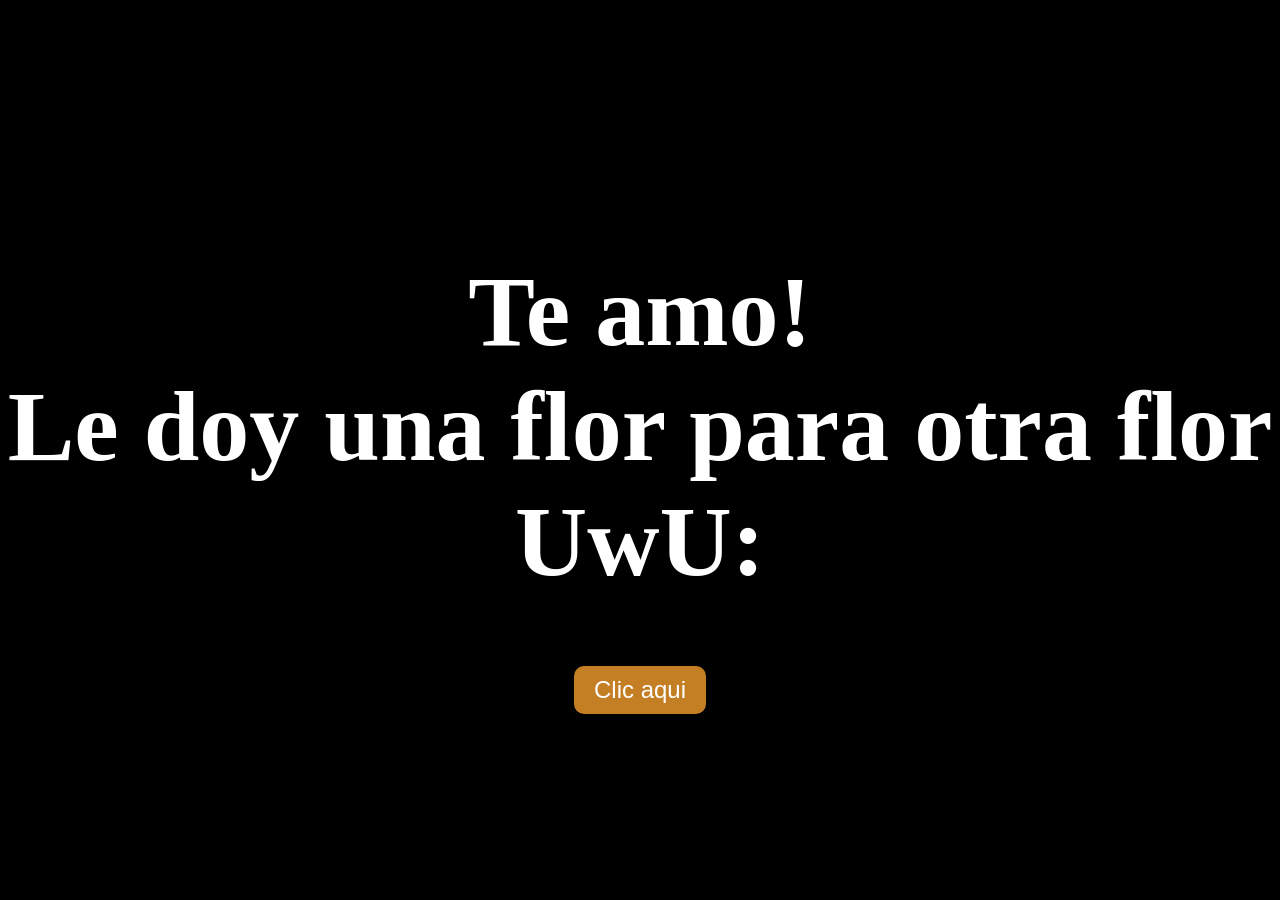
<file: index.html>
<!DOCTYPE html>
<html lang="en">
<head>
    <meta charset="UTF-8">
    <meta name="viewport" content="width=device-width, initial-scale=1.0">
    <title>Hola wapa</title>
    <link rel="stylesheet" href="css/inicio.css">
</head>
<body>
    <h1>Te amo! <br>Le doy una flor para otra flor UwU:</h1>
    <a href="flower.html"><button >Clic aqui</button></a>
</body>
</html>
</file>
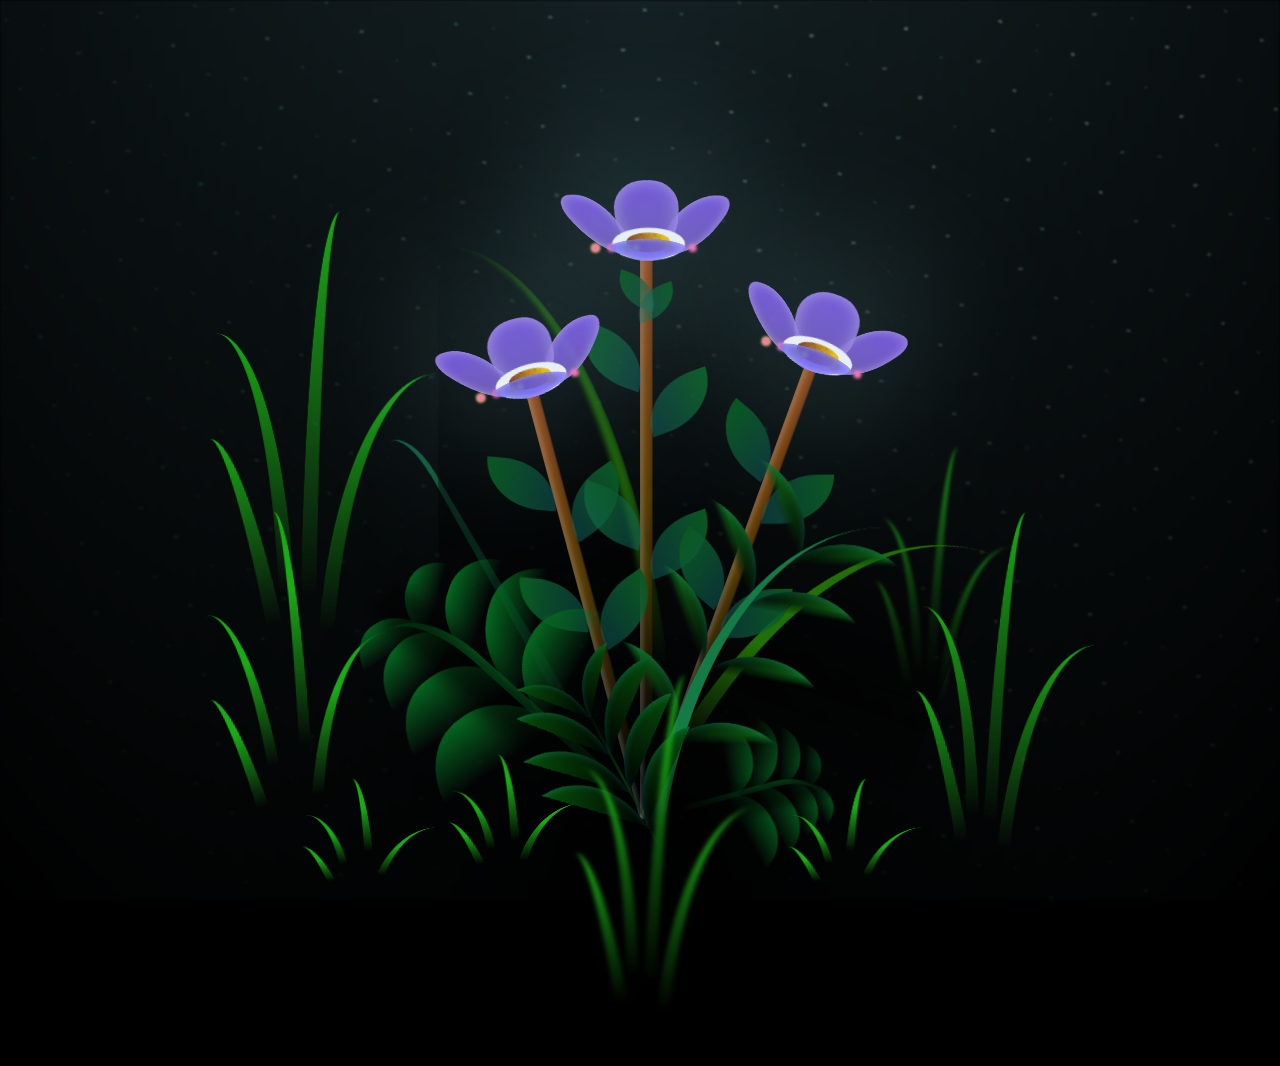
<file: flower.html>
<!DOCTYPE html>
<html lang="en">
<head>
    <meta charset="UTF-8">
    <meta name="viewport" content="width=device-width, initial-scale=1.0">
    <link rel="stylesheet" href="css/main.css">
    <title>flowers</title>
</head>
<body class="container">
    <div class="night"></div>
    <div class="flowers">
      <div class="flower flower--1">
        <div class="flower__leafs flower__leafs--1">
          <div class="flower__leaf flower__leaf--1"></div>
          <div class="flower__leaf flower__leaf--2"></div>
          <div class="flower__leaf flower__leaf--3"></div>
          <div class="flower__leaf flower__leaf--4"></div>
          <div class="flower__white-circle"></div>
  
          <div class="flower__light flower__light--1"></div>
          <div class="flower__light flower__light--2"></div>
          <div class="flower__light flower__light--3"></div>
          <div class="flower__light flower__light--4"></div>
          <div class="flower__light flower__light--5"></div>
          <div class="flower__light flower__light--6"></div>
          <div class="flower__light flower__light--7"></div>
          <div class="flower__light flower__light--8"></div>
  
        </div>
        <div class="flower__line">
          <div class="flower__line__leaf flower__line__leaf--1"></div>
          <div class="flower__line__leaf flower__line__leaf--2"></div>
          <div class="flower__line__leaf flower__line__leaf--3"></div>
          <div class="flower__line__leaf flower__line__leaf--4"></div>
          <div class="flower__line__leaf flower__line__leaf--5"></div>
          <div class="flower__line__leaf flower__line__leaf--6"></div>
        </div>
      </div>
  
      <div class="flower flower--2">
        <div class="flower__leafs flower__leafs--2">
          <div class="flower__leaf flower__leaf--1"></div>
          <div class="flower__leaf flower__leaf--2"></div>
          <div class="flower__leaf flower__leaf--3"></div>
          <div class="flower__leaf flower__leaf--4"></div>
          <div class="flower__white-circle"></div>
  
          <div class="flower__light flower__light--1"></div>
          <div class="flower__light flower__light--2"></div>
          <div class="flower__light flower__light--3"></div>
          <div class="flower__light flower__light--4"></div>
          <div class="flower__light flower__light--5"></div>
          <div class="flower__light flower__light--6"></div>
          <div class="flower__light flower__light--7"></div>
          <div class="flower__light flower__light--8"></div>
  
        </div>
        <div class="flower__line">
          <div class="flower__line__leaf flower__line__leaf--1"></div>
          <div class="flower__line__leaf flower__line__leaf--2"></div>
          <div class="flower__line__leaf flower__line__leaf--3"></div>
          <div class="flower__line__leaf flower__line__leaf--4"></div>
        </div>
      </div>
  
      <div class="flower flower--3">
        <div class="flower__leafs flower__leafs--3">
          <div class="flower__leaf flower__leaf--1"></div>
          <div class="flower__leaf flower__leaf--2"></div>
          <div class="flower__leaf flower__leaf--3"></div>
          <div class="flower__leaf flower__leaf--4"></div>
          <div class="flower__white-circle"></div>
  
          <div class="flower__light flower__light--1"></div>
          <div class="flower__light flower__light--2"></div>
          <div class="flower__light flower__light--3"></div>
          <div class="flower__light flower__light--4"></div>
          <div class="flower__light flower__light--5"></div>
          <div class="flower__light flower__light--6"></div>
          <div class="flower__light flower__light--7"></div>
          <div class="flower__light flower__light--8"></div>
  
        </div>
        <div class="flower__line">
          <div class="flower__line__leaf flower__line__leaf--1"></div>
          <div class="flower__line__leaf flower__line__leaf--2"></div>
          <div class="flower__line__leaf flower__line__leaf--3"></div>
          <div class="flower__line__leaf flower__line__leaf--4"></div>
        </div>
      </div>
  
      <div class="grow-ans" style="--d:1.2s">
        <div class="flower__g-long">
          <div class="flower__g-long__top"></div>
          <div class="flower__g-long__bottom"></div>
        </div>
      </div>
  
      <div class="growing-grass">
        <div class="flower__grass flower__grass--1">
          <div class="flower__grass--top"></div>
          <div class="flower__grass--bottom"></div>
          <div class="flower__grass__leaf flower__grass__leaf--1"></div>
          <div class="flower__grass__leaf flower__grass__leaf--2"></div>
          <div class="flower__grass__leaf flower__grass__leaf--3"></div>
          <div class="flower__grass__leaf flower__grass__leaf--4"></div>
          <div class="flower__grass__leaf flower__grass__leaf--5"></div>
          <div class="flower__grass__leaf flower__grass__leaf--6"></div>
          <div class="flower__grass__leaf flower__grass__leaf--7"></div>
          <div class="flower__grass__leaf flower__grass__leaf--8"></div>
          <div class="flower__grass__overlay"></div>
        </div>
      </div>
  
      <div class="growing-grass">
        <div class="flower__grass flower__grass--2">
          <div class="flower__grass--top"></div>
          <div class="flower__grass--bottom"></div>
          <div class="flower__grass__leaf flower__grass__leaf--1"></div>
          <div class="flower__grass__leaf flower__grass__leaf--2"></div>
          <div class="flower__grass__leaf flower__grass__leaf--3"></div>
          <div class="flower__grass__leaf flower__grass__leaf--4"></div>
          <div class="flower__grass__leaf flower__grass__leaf--5"></div>
          <div class="flower__grass__leaf flower__grass__leaf--6"></div>
          <div class="flower__grass__leaf flower__grass__leaf--7"></div>
          <div class="flower__grass__leaf flower__grass__leaf--8"></div>
          <div class="flower__grass__overlay"></div>
        </div>
      </div>
  
      <div class="grow-ans" style="--d:2.4s">
        <div class="flower__g-right flower__g-right--1">
          <div class="leaf"></div>
        </div>
      </div>
  
      <div class="grow-ans" style="--d:2.8s">
        <div class="flower__g-right flower__g-right--2">
          <div class="leaf"></div>
        </div>
      </div>
  
      <div class="grow-ans" style="--d:2.8s">
        <div class="flower__g-front">
          <div class="flower__g-front__leaf-wrapper flower__g-front__leaf-wrapper--1">
            <div class="flower__g-front__leaf"></div>
          </div>
          <div class="flower__g-front__leaf-wrapper flower__g-front__leaf-wrapper--2">
            <div class="flower__g-front__leaf"></div>
          </div>
          <div class="flower__g-front__leaf-wrapper flower__g-front__leaf-wrapper--3">
            <div class="flower__g-front__leaf"></div>
          </div>
          <div class="flower__g-front__leaf-wrapper flower__g-front__leaf-wrapper--4">
            <div class="flower__g-front__leaf"></div>
          </div>
          <div class="flower__g-front__leaf-wrapper flower__g-front__leaf-wrapper--5">
            <div class="flower__g-front__leaf"></div>
          </div>
          <div class="flower__g-front__leaf-wrapper flower__g-front__leaf-wrapper--6">
            <div class="flower__g-front__leaf"></div>
          </div>
          <div class="flower__g-front__leaf-wrapper flower__g-front__leaf-wrapper--7">
            <div class="flower__g-front__leaf"></div>
          </div>
          <div class="flower__g-front__leaf-wrapper flower__g-front__leaf-wrapper--8">
            <div class="flower__g-front__leaf"></div>
          </div>
          <div class="flower__g-front__line"></div>
        </div>
      </div>
  
      <div class="grow-ans" style="--d:3.2s">
        <div class="flower__g-fr">
          <div class="leaf"></div>
          <div class="flower__g-fr__leaf flower__g-fr__leaf--1"></div>
          <div class="flower__g-fr__leaf flower__g-fr__leaf--2"></div>
          <div class="flower__g-fr__leaf flower__g-fr__leaf--3"></div>
          <div class="flower__g-fr__leaf flower__g-fr__leaf--4"></div>
          <div class="flower__g-fr__leaf flower__g-fr__leaf--5"></div>
          <div class="flower__g-fr__leaf flower__g-fr__leaf--6"></div>
          <div class="flower__g-fr__leaf flower__g-fr__leaf--7"></div>
          <div class="flower__g-fr__leaf flower__g-fr__leaf--8"></div>
        </div>
      </div>
  
      <div class="long-g long-g--0">
        <div class="grow-ans" style="--d:3s">
          <div class="leaf leaf--0"></div>
        </div>
        <div class="grow-ans" style="--d:2.2s">
          <div class="leaf leaf--1"></div>
        </div>
        <div class="grow-ans" style="--d:3.4s">
          <div class="leaf leaf--2"></div>
        </div>
        <div class="grow-ans" style="--d:3.6s">
          <div class="leaf leaf--3"></div>
        </div>
      </div>
  
      <div class="long-g long-g--1">
        <div class="grow-ans" style="--d:3.6s">
          <div class="leaf leaf--0"></div>
        </div>
        <div class="grow-ans" style="--d:3.8s">
          <div class="leaf leaf--1"></div>
        </div>
        <div class="grow-ans" style="--d:4s">
          <div class="leaf leaf--2"></div>
        </div>
        <div class="grow-ans" style="--d:4.2s">
          <div class="leaf leaf--3"></div>
        </div>
      </div>
  
      <div class="long-g long-g--2">
        <div class="grow-ans" style="--d:4s">
          <div class="leaf leaf--0"></div>
        </div>
        <div class="grow-ans" style="--d:4.2s">
          <div class="leaf leaf--1"></div>
        </div>
        <div class="grow-ans" style="--d:4.4s">
          <div class="leaf leaf--2"></div>
        </div>
        <div class="grow-ans" style="--d:4.6s">
          <div class="leaf leaf--3"></div>
        </div>
      </div>
  
      <div class="long-g long-g--3">
        <div class="grow-ans" style="--d:4s">
          <div class="leaf leaf--0"></div>
        </div>
        <div class="grow-ans" style="--d:4.2s">
          <div class="leaf leaf--1"></div>
        </div>
        <div class="grow-ans" style="--d:3s">
          <div class="leaf leaf--2"></div>
        </div>
        <div class="grow-ans" style="--d:3.6s">
          <div class="leaf leaf--3"></div>
        </div>
      </div>
  
      <div class="long-g long-g--4">
        <div class="grow-ans" style="--d:4s">
          <div class="leaf leaf--0"></div>
        </div>
        <div class="grow-ans" style="--d:4.2s">
          <div class="leaf leaf--1"></div>
        </div>
        <div class="grow-ans" style="--d:3s">
          <div class="leaf leaf--2"></div>
        </div>
        <div class="grow-ans" style="--d:3.6s">
          <div class="leaf leaf--3"></div>
        </div>
      </div>
  
      <div class="long-g long-g--5">
        <div class="grow-ans" style="--d:4s">
          <div class="leaf leaf--0"></div>
        </div>
        <div class="grow-ans" style="--d:4.2s">
          <div class="leaf leaf--1"></div>
        </div>
        <div class="grow-ans" style="--d:3s">
          <div class="leaf leaf--2"></div>
        </div>
        <div class="grow-ans" style="--d:3.6s">
          <div class="leaf leaf--3"></div>
        </div>
      </div>
  
      <div class="long-g long-g--6">
        <div class="grow-ans" style="--d:4.2s">
          <div class="leaf leaf--0"></div>
        </div>
        <div class="grow-ans" style="--d:4.4s">
          <div class="leaf leaf--1"></div>
        </div>
        <div class="grow-ans" style="--d:4.6s">
          <div class="leaf leaf--2"></div>
        </div>
        <div class="grow-ans" style="--d:4.8s">
          <div class="leaf leaf--3"></div>
        </div>
      </div>
  
      <div class="long-g long-g--7">
        <div class="grow-ans" style="--d:3s">
          <div class="leaf leaf--0"></div>
        </div>
        <div class="grow-ans" style="--d:3.2s">
          <div class="leaf leaf--1"></div>
        </div>
        <div class="grow-ans" style="--d:3.5s">
          <div class="leaf leaf--2"></div>
        </div>
        <div class="grow-ans" style="--d:3.6s">
          <div class="leaf leaf--3"></div>
        </div>
      </div>
    </div>
    
    <script src="main.js"></script>
  </body>
</html>
</file>
<file: css/inicio.css>
body {
    background-color: black;
    display: flex;
    flex-direction: column;
    align-items: center;
    justify-content: center;
    height: 100vh;
    margin: 0;
    width: 100%;
}

h1 {
    color: white;
    font-size: 100px;
    text-align: center;
}

button {
    background-color: rgb(196, 126, 35);
    color: white;
    border: none;
    border-radius: 10px;
    padding: 10px 20px;
    font-size: 24px;
    cursor: pointer;
}
</file>
<file: css/main.css>
*,
*::after,
*::before {
  padding: 0;
  margin: 0;
  box-sizing: border-box;
}

:root {
  --dark-color: #000;
}

body {
  display: flex;
  align-items: flex-end;
  justify-content: center;
  min-height: 100vh;
  background-color: var(--dark-color);
  overflow: hidden;
  perspective: 1000px;
}

.night {
  position: fixed;
  left: 50%;
  top: 0;
  transform: translateX(-50%);
  width: 100%;
  height: 100%;
  filter: blur(0.1vmin);
  background-image: radial-gradient(ellipse at top, transparent 0%, var(--dark-color)), radial-gradient(ellipse at bottom, var(--dark-color), rgba(145, 233, 255, 0.2)), repeating-linear-gradient(220deg, rgb(0, 0, 0) 0px, rgb(0, 0, 0) 19px, transparent 19px, transparent 22px), repeating-linear-gradient(189deg, rgb(0, 0, 0) 0px, rgb(0, 0, 0) 19px, transparent 19px, transparent 22px), repeating-linear-gradient(148deg, rgb(0, 0, 0) 0px, rgb(0, 0, 0) 19px, transparent 19px, transparent 22px), linear-gradient(90deg, rgb(7, 107, 42), rgb(240, 240, 240));
}

.flowers {
  position: relative;
  transform: scale(0.9);
}

.flower {
  position: absolute;
  bottom: 10vmin;
  transform-origin: bottom center;
  z-index: 10;
  --fl-speed: 0.3s;
}
.flower--1 {
  -webkit-animation: moving-flower-1 4s linear infinite;
          animation: moving-flower-1 4s linear infinite;
}
.flower--1 .flower__line {
  height: 70vmin;
  -webkit-animation-delay: 0.3s;
          animation-delay: 0.3s;
}
.flower--1 .flower__line__leaf--1 {
  -webkit-animation: blooming-leaf-right var(--fl-speed) 1.6s backwards;
          animation: blooming-leaf-right var(--fl-speed) 1.6s backwards;
}
.flower--1 .flower__line__leaf--2 {
  -webkit-animation: blooming-leaf-right var(--fl-speed) 1.4s backwards;
          animation: blooming-leaf-right var(--fl-speed) 1.4s backwards;
}
.flower--1 .flower__line__leaf--3 {
  -webkit-animation: blooming-leaf-left var(--fl-speed) 1.2s backwards;
          animation: blooming-leaf-left var(--fl-speed) 1.2s backwards;
}
.flower--1 .flower__line__leaf--4 {
  -webkit-animation: blooming-leaf-left var(--fl-speed) 1s backwards;
          animation: blooming-leaf-left var(--fl-speed) 1s backwards;
}
.flower--1 .flower__line__leaf--5 {
  -webkit-animation: blooming-leaf-right var(--fl-speed) 1.8s backwards;
          animation: blooming-leaf-right var(--fl-speed) 1.8s backwards;
}
.flower--1 .flower__line__leaf--6 {
  -webkit-animation: blooming-leaf-left var(--fl-speed) 2s backwards;
          animation: blooming-leaf-left var(--fl-speed) 2s backwards;
}
.flower--2 {
  left: 50%;
  transform: rotate(20deg);
  -webkit-animation: moving-flower-2 4s linear infinite;
          animation: moving-flower-2 4s linear infinite;
}
.flower--2 .flower__line {
  height: 60vmin;
  -webkit-animation-delay: 0.6s;
          animation-delay: 0.6s;
}
.flower--2 .flower__line__leaf--1 {
  -webkit-animation: blooming-leaf-right var(--fl-speed) 1.9s backwards;
          animation: blooming-leaf-right var(--fl-speed) 1.9s backwards;
}
.flower--2 .flower__line__leaf--2 {
  -webkit-animation: blooming-leaf-right var(--fl-speed) 1.7s backwards;
          animation: blooming-leaf-right var(--fl-speed) 1.7s backwards;
}
.flower--2 .flower__line__leaf--3 {
  -webkit-animation: blooming-leaf-left var(--fl-speed) 1.5s backwards;
          animation: blooming-leaf-left var(--fl-speed) 1.5s backwards;
}
.flower--2 .flower__line__leaf--4 {
  -webkit-animation: blooming-leaf-left var(--fl-speed) 1.3s backwards;
          animation: blooming-leaf-left var(--fl-speed) 1.3s backwards;
}
.flower--3 {
  left: 50%;
  transform: rotate(-15deg);
  -webkit-animation: moving-flower-3 4s linear infinite;
          animation: moving-flower-3 4s linear infinite;
}
.flower--3 .flower__line {
  -webkit-animation-delay: 0.9s;
          animation-delay: 0.9s;
}
.flower--3 .flower__line__leaf--1 {
  -webkit-animation: blooming-leaf-right var(--fl-speed) 2.5s backwards;
          animation: blooming-leaf-right var(--fl-speed) 2.5s backwards;
}
.flower--3 .flower__line__leaf--2 {
  -webkit-animation: blooming-leaf-right var(--fl-speed) 2.3s backwards;
          animation: blooming-leaf-right var(--fl-speed) 2.3s backwards;
}
.flower--3 .flower__line__leaf--3 {
  -webkit-animation: blooming-leaf-left var(--fl-speed) 2.1s backwards;
          animation: blooming-leaf-left var(--fl-speed) 2.1s backwards;
}
.flower--3 .flower__line__leaf--4 {
  -webkit-animation: blooming-leaf-left var(--fl-speed) 1.9s backwards;
          animation: blooming-leaf-left var(--fl-speed) 1.9s backwards;
}
.flower__leafs {
  position: relative;
  -webkit-animation: blooming-flower 2s backwards;
          animation: blooming-flower 2s backwards;
}
.flower__leafs--1 {
  -webkit-animation-delay: 1.1s;
          animation-delay: 1.1s;
}
.flower__leafs--2 {
  -webkit-animation-delay: 1.4s;
          animation-delay: 1.4s;
}
.flower__leafs--3 {
  -webkit-animation-delay: 1.7s;
          animation-delay: 1.7s;
}
.flower__leafs::after {
  content: "";
  position: absolute;
  left: 0;
  top: 0;
  transform: translate(-50%, -100%);
  width: 8vmin;
  height: 8vmin;
  background-color: #9ff5ff;
  filter: blur(10vmin);
}
.flower__leaf {
  position: absolute;
  bottom: 0;
  left: 50%;
  width: 8vmin;
  height: 11vmin;
  border-radius: 51% 49% 47% 53%/44% 45% 55% 69%;
  background-color: #512894;
  background-image: linear-gradient(to top, #7458c0, #7c52ee);
  transform-origin: bottom center;
  opacity: 0.9;
  box-shadow: inset 0 0 2vmin rgba(255, 255, 255, 0.5);
}
.flower__leaf--1 {
  transform: translate(-10%, 1%) rotateY(40deg) rotateX(-50deg);
}
.flower__leaf--2 {
  transform: translate(-50%, -4%) rotateX(40deg);
}
.flower__leaf--3 {
  transform: translate(-90%, 0%) rotateY(45deg) rotateX(50deg);
}
.flower__leaf--4 {
  width: 8vmin;
  height: 8vmin;
  transform-origin: bottom left;
  border-radius: 4vmin 10vmin 4vmin 4vmin;
  transform: translate(0%, 18%) rotateX(70deg) rotate(-43deg);
  background-image: linear-gradient(to top, #6252ee, #5552ee);
  z-index: 1;
  opacity: 0.8;
}
.flower__white-circle {
  position: absolute;
  left: -3.5vmin;
  top: -3vmin;
  width: 9vmin;
  height: 4vmin;
  border-radius: 50%;
  background-color: #f0f0f0;
}
.flower__white-circle::after {
  content: "";
  position: absolute;
  left: 50%;
  top: 45%;
  transform: translate(-50%, -50%);
  width: 60%;
  height: 60%;
  border-radius: inherit;
  background-image: repeating-linear-gradient(135deg, rgba(0, 0, 0, 0.03) 0px, rgba(0, 0, 0, 0.03) 1px, transparent 1px, transparent 12px), repeating-linear-gradient(45deg, rgba(0, 0, 0, 0.03) 0px, rgba(0, 0, 0, 0.03) 1px, transparent 1px, transparent 12px), repeating-linear-gradient(67.5deg, rgba(0, 0, 0, 0.03) 0px, rgba(0, 0, 0, 0.03) 1px, transparent 1px, transparent 12px), repeating-linear-gradient(135deg, rgba(0, 0, 0, 0.03) 0px, rgba(0, 0, 0, 0.03) 1px, transparent 1px, transparent 12px), repeating-linear-gradient(45deg, rgba(0, 0, 0, 0.03) 0px, rgba(0, 0, 0, 0.03) 1px, transparent 1px, transparent 12px), repeating-linear-gradient(112.5deg, rgba(0, 0, 0, 0.03) 0px, rgba(0, 0, 0, 0.03) 1px, transparent 1px, transparent 12px), repeating-linear-gradient(112.5deg, rgba(0, 0, 0, 0.03) 0px, rgba(0, 0, 0, 0.03) 1px, transparent 1px, transparent 12px), repeating-linear-gradient(45deg, rgba(0, 0, 0, 0.03) 0px, rgba(0, 0, 0, 0.03) 1px, transparent 1px, transparent 12px), repeating-linear-gradient(22.5deg, rgba(0, 0, 0, 0.03) 0px, rgba(0, 0, 0, 0.03) 1px, transparent 1px, transparent 12px), repeating-linear-gradient(45deg, rgba(0, 0, 0, 0.03) 0px, rgba(0, 0, 0, 0.03) 1px, transparent 1px, transparent 12px), repeating-linear-gradient(22.5deg, rgba(0, 0, 0, 0.03) 0px, rgba(0, 0, 0, 0.03) 1px, transparent 1px, transparent 12px), repeating-linear-gradient(135deg, rgba(0, 0, 0, 0.03) 0px, rgba(0, 0, 0, 0.03) 1px, transparent 1px, transparent 12px), repeating-linear-gradient(157.5deg, rgba(0, 0, 0, 0.03) 0px, rgba(0, 0, 0, 0.03) 1px, transparent 1px, transparent 12px), repeating-linear-gradient(67.5deg, rgba(0, 0, 0, 0.03) 0px, rgba(0, 0, 0, 0.03) 1px, transparent 1px, transparent 12px), repeating-linear-gradient(67.5deg, rgba(0, 0, 0, 0.03) 0px, rgba(0, 0, 0, 0.03) 1px, transparent 1px, transparent 12px), linear-gradient(90deg, rgb(127, 47, 21), rgb(255, 206, 0));
}
.flower__line {
  height: 55vmin;
  width: 1.5vmin;
  background-image: linear-gradient(to left, rgba(0, 0, 0, 0.2), transparent, rgba(255, 255, 255, 0.2)), linear-gradient(to top, transparent 10%, #583e08, #944415);
  box-shadow: inset 0 0 2px rgba(0, 0, 0, 0.5);
  -webkit-animation: grow-flower-tree 4s backwards;
          animation: grow-flower-tree 4s backwards;
}
.flower__line__leaf {
  --w: 7vmin;
  --h: calc(var(--w) + 2vmin);
  position: absolute;
  top: 20%;
  left: 90%;
  width: var(--w);
  height: var(--h);
  border-top-right-radius: var(--h);
  border-bottom-left-radius: var(--h);
  background-image: linear-gradient(to top, rgba(20, 117, 122, 0.4), #095721);
}
.flower__line__leaf--1 {
  transform: rotate(70deg) rotateY(30deg);
}
.flower__line__leaf--2 {
  top: 45%;
  transform: rotate(70deg) rotateY(30deg);
}
.flower__line__leaf--3, .flower__line__leaf--4, .flower__line__leaf--6 {
  border-top-right-radius: 0;
  border-bottom-left-radius: 0;
  border-top-left-radius: var(--h);
  border-bottom-right-radius: var(--h);
  left: -460%;
  top: 12%;
  transform: rotate(-70deg) rotateY(30deg);
}
.flower__line__leaf--4 {
  top: 40%;
}
.flower__line__leaf--5 {
  top: 0;
  transform-origin: left;
  transform: rotate(70deg) rotateY(30deg) scale(0.6);
}
.flower__line__leaf--6 {
  top: -2%;
  left: -450%;
  transform-origin: right;
  transform: rotate(-70deg) rotateY(30deg) scale(0.6);
}
.flower__light {
  position: absolute;
  bottom: 0vmin;
  width: 1vmin;
  height: 1vmin;
  background-color: rgb(255, 251, 0);
  border-radius: 50%;
  filter: blur(0.2vmin);
  -webkit-animation: light-ans 4s linear infinite backwards;
          animation: light-ans 4s linear infinite backwards;
}
.flower__light:nth-child(odd) {
  background-color: #f76baf;
}
.flower__light--1 {
  left: -2vmin;
  -webkit-animation-delay: 1s;
          animation-delay: 1s;
}
.flower__light--2 {
  left: 3vmin;
  -webkit-animation-delay: 0.5s;
          animation-delay: 0.5s;
}
.flower__light--3 {
  left: -6vmin;
  -webkit-animation-delay: 0.3s;
          animation-delay: 0.3s;
}
.flower__light--4 {
  left: 6vmin;
  -webkit-animation-delay: 0.9s;
          animation-delay: 0.9s;
}
.flower__light--5 {
  left: -1vmin;
  -webkit-animation-delay: 1.5s;
          animation-delay: 1.5s;
}
.flower__light--6 {
  left: -4vmin;
  -webkit-animation-delay: 3s;
          animation-delay: 3s;
}
.flower__light--7 {
  left: 3vmin;
  -webkit-animation-delay: 2s;
          animation-delay: 2s;
}
.flower__light--8 {
  left: -6vmin;
  -webkit-animation-delay: 3.5s;
          animation-delay: 3.5s;
}
.flower__grass {
  --c: #04661f;
  --line-w: 1.5vmin;
  position: absolute;
  bottom: 12vmin;
  left: -7vmin;
  display: flex;
  flex-direction: column;
  align-items: flex-end;
  z-index: 20;
  transform-origin: bottom center;
  transform: rotate(-48deg) rotateY(40deg);
}
.flower__grass--1 {
  -webkit-animation: moving-grass 2s linear infinite;
          animation: moving-grass 2s linear infinite;
}
.flower__grass--2 {
  left: 2vmin;
  bottom: 10vmin;
  transform: scale(0.5) rotate(75deg) rotateX(10deg) rotateY(-200deg);
  opacity: 0.8;
  z-index: 0;
  -webkit-animation: moving-grass--2 1.5s linear infinite;
          animation: moving-grass--2 1.5s linear infinite;
}
.flower__grass--top {
  width: 7vmin;
  height: 10vmin;
  border-top-right-radius: 100%;
  border-right: var(--line-w) solid var(--c);
  transform-origin: bottom center;
  transform: rotate(-2deg);
}
.flower__grass--bottom {
  margin-top: -2px;
  width: var(--line-w);
  height: 25vmin;
  background-image: linear-gradient(to top, transparent, var(--c));
}
.flower__grass__leaf {
  --size: 10vmin;
  position: absolute;
  width: calc(var(--size) * 2.1);
  height: var(--size);
  border-top-left-radius: var(--size);
  border-top-right-radius: var(--size);
  background-image: linear-gradient(to top, transparent, transparent 30%, var(--c));
  z-index: 100;
}
.flower__grass__leaf--1 {
  top: -6%;
  left: 30%;
  --size: 6vmin;
  transform: rotate(-20deg);
  -webkit-animation: growing-grass-ans--1 2s 2.6s backwards;
          animation: growing-grass-ans--1 2s 2.6s backwards;
}
@-webkit-keyframes growing-grass-ans--1 {
  0% {
    transform-origin: bottom left;
    transform: rotate(-20deg) scale(0);
  }
}
@keyframes growing-grass-ans--1 {
  0% {
    transform-origin: bottom left;
    transform: rotate(-20deg) scale(0);
  }
}
.flower__grass__leaf--2 {
  top: -5%;
  left: -110%;
  --size: 6vmin;
  transform: rotate(10deg);
  -webkit-animation: growing-grass-ans--2 2s 2.4s linear backwards;
          animation: growing-grass-ans--2 2s 2.4s linear backwards;
}
@-webkit-keyframes growing-grass-ans--2 {
  0% {
    transform-origin: bottom right;
    transform: rotate(10deg) scale(0);
  }
}
@keyframes growing-grass-ans--2 {
  0% {
    transform-origin: bottom right;
    transform: rotate(10deg) scale(0);
  }
}
.flower__grass__leaf--3 {
  top: 5%;
  left: 60%;
  --size: 8vmin;
  transform: rotate(-18deg) rotateX(-20deg);
  -webkit-animation: growing-grass-ans--3 2s 2.2s linear backwards;
          animation: growing-grass-ans--3 2s 2.2s linear backwards;
}
@-webkit-keyframes growing-grass-ans--3 {
  0% {
    transform-origin: bottom left;
    transform: rotate(-18deg) rotateX(-20deg) scale(0);
  }
}
@keyframes growing-grass-ans--3 {
  0% {
    transform-origin: bottom left;
    transform: rotate(-18deg) rotateX(-20deg) scale(0);
  }
}
.flower__grass__leaf--4 {
  top: 6%;
  left: -135%;
  --size: 8vmin;
  transform: rotate(2deg);
  -webkit-animation: growing-grass-ans--4 2s 2s linear backwards;
          animation: growing-grass-ans--4 2s 2s linear backwards;
}
@-webkit-keyframes growing-grass-ans--4 {
  0% {
    transform-origin: bottom right;
    transform: rotate(2deg) scale(0);
  }
}
@keyframes growing-grass-ans--4 {
  0% {
    transform-origin: bottom right;
    transform: rotate(2deg) scale(0);
  }
}
.flower__grass__leaf--5 {
  top: 20%;
  left: 60%;
  --size: 10vmin;
  transform: rotate(-24deg) rotateX(-20deg);
  -webkit-animation: growing-grass-ans--5 2s 1.8s linear backwards;
          animation: growing-grass-ans--5 2s 1.8s linear backwards;
}
@-webkit-keyframes growing-grass-ans--5 {
  0% {
    transform-origin: bottom left;
    transform: rotate(-24deg) rotateX(-20deg) scale(0);
  }
}
@keyframes growing-grass-ans--5 {
  0% {
    transform-origin: bottom left;
    transform: rotate(-24deg) rotateX(-20deg) scale(0);
  }
}
.flower__grass__leaf--6 {
  top: 22%;
  left: -180%;
  --size: 10vmin;
  transform: rotate(10deg);
  -webkit-animation: growing-grass-ans--6 2s 1.6s linear backwards;
          animation: growing-grass-ans--6 2s 1.6s linear backwards;
}
@-webkit-keyframes growing-grass-ans--6 {
  0% {
    transform-origin: bottom right;
    transform: rotate(10deg) scale(0);
  }
}
@keyframes growing-grass-ans--6 {
  0% {
    transform-origin: bottom right;
    transform: rotate(10deg) scale(0);
  }
}
.flower__grass__leaf--7 {
  top: 39%;
  left: 70%;
  --size: 10vmin;
  transform: rotate(-10deg);
  -webkit-animation: growing-grass-ans--7 2s 1.4s linear backwards;
          animation: growing-grass-ans--7 2s 1.4s linear backwards;
}
@-webkit-keyframes growing-grass-ans--7 {
  0% {
    transform-origin: bottom left;
    transform: rotate(-10deg) scale(0);
  }
}
@keyframes growing-grass-ans--7 {
  0% {
    transform-origin: bottom left;
    transform: rotate(-10deg) scale(0);
  }
}
.flower__grass__leaf--8 {
  top: 40%;
  left: -215%;
  --size: 11vmin;
  transform: rotate(10deg);
  -webkit-animation: growing-grass-ans--8 2s 1.2s linear backwards;
          animation: growing-grass-ans--8 2s 1.2s linear backwards;
}
@-webkit-keyframes growing-grass-ans--8 {
  0% {
    transform-origin: bottom right;
    transform: rotate(10deg) scale(0);
  }
}
@keyframes growing-grass-ans--8 {
  0% {
    transform-origin: bottom right;
    transform: rotate(10deg) scale(0);
  }
}
.flower__grass__overlay {
  position: absolute;
  top: -10%;
  right: 0%;
  width: 100%;
  height: 100%;
  background-color: rgba(0, 0, 0, 0.6);
  filter: blur(1.5vmin);
  z-index: 100;
}
.flower__g-long {
  --w: 2vmin;
  --h: 6vmin;
  --c: #0e5b3c;
  position: absolute;
  bottom: 10vmin;
  left: -3vmin;
  transform-origin: bottom center;
  transform: rotate(-30deg) rotateY(-20deg);
  display: flex;
  flex-direction: column;
  align-items: flex-end;
  -webkit-animation: flower-g-long-ans 3s linear infinite;
          animation: flower-g-long-ans 3s linear infinite;
}
@-webkit-keyframes flower-g-long-ans {
  0%, 100% {
    transform: rotate(-30deg) rotateY(-20deg);
  }
  50% {
    transform: rotate(-32deg) rotateY(-20deg);
  }
}
@keyframes flower-g-long-ans {
  0%, 100% {
    transform: rotate(-30deg) rotateY(-20deg);
  }
  50% {
    transform: rotate(-32deg) rotateY(-20deg);
  }
}
.flower__g-long__top {
  top: calc(var(--h) * -1);
  width: calc(var(--w) + 1vmin);
  height: var(--h);
  border-top-right-radius: 100%;
  border-right: 0.7vmin solid var(--c);
  transform: translate(-0.7vmin, 1vmin);
}
.flower__g-long__bottom {
  width: var(--w);
  height: 50vmin;
  transform-origin: bottom center;
  background-image: linear-gradient(to top, transparent 30%, var(--c));
  box-shadow: inset 0 0 2px rgba(0, 0, 0, 0.5);
  -webkit-clip-path: polygon(35% 0, 65% 1%, 100% 100%, 0% 100%);
          clip-path: polygon(35% 0, 65% 1%, 100% 100%, 0% 100%);
}
.flower__g-right {
  position: absolute;
  bottom: 6vmin;
  left: -2vmin;
  transform-origin: bottom left;
  transform: rotate(20deg);
}
.flower__g-right .leaf {
  width: 30vmin;
  height: 50vmin;
  border-top-left-radius: 100%;
  border-left: 2vmin solid #217005;
  background-image: linear-gradient(to bottom, transparent, var(--dark-color) 60%);
  -webkit-mask-image: linear-gradient(to top, transparent 30%, #24803e 60%);
}
.flower__g-right--1 {
  -webkit-animation: flower-g-right-ans 2.5s linear infinite;
          animation: flower-g-right-ans 2.5s linear infinite;
}
.flower__g-right--2 {
  left: 5vmin;
  transform: rotateY(-180deg);
  -webkit-animation: flower-g-right-ans--2 3s linear infinite;
          animation: flower-g-right-ans--2 3s linear infinite;
}
.flower__g-right--2 .leaf {
  height: 75vmin;
  filter: blur(0.3vmin);
  opacity: 0.8;
}
@-webkit-keyframes flower-g-right-ans {
  0%, 100% {
    transform: rotate(20deg);
  }
  50% {
    transform: rotate(24deg) rotateX(-20deg);
  }
}
@keyframes flower-g-right-ans {
  0%, 100% {
    transform: rotate(20deg);
  }
  50% {
    transform: rotate(24deg) rotateX(-20deg);
  }
}
@-webkit-keyframes flower-g-right-ans--2 {
  0%, 100% {
    transform: rotateY(-180deg) rotate(0deg) rotateX(-20deg);
  }
  50% {
    transform: rotateY(-180deg) rotate(6deg) rotateX(-20deg);
  }
}
@keyframes flower-g-right-ans--2 {
  0%, 100% {
    transform: rotateY(-180deg) rotate(0deg) rotateX(-20deg);
  }
  50% {
    transform: rotateY(-180deg) rotate(6deg) rotateX(-20deg);
  }
}
.flower__g-front {
  position: absolute;
  bottom: 6vmin;
  left: 2.5vmin;
  z-index: 100;
  transform-origin: bottom center;
  transform: rotate(-28deg) rotateY(30deg) scale(1.04);
  -webkit-animation: flower__g-front-ans 2s linear infinite;
          animation: flower__g-front-ans 2s linear infinite;
}
@-webkit-keyframes flower__g-front-ans {
  0%, 100% {
    transform: rotate(-28deg) rotateY(30deg) scale(1.04);
  }
  50% {
    transform: rotate(-35deg) rotateY(40deg) scale(1.04);
  }
}
@keyframes flower__g-front-ans {
  0%, 100% {
    transform: rotate(-28deg) rotateY(30deg) scale(1.04);
  }
  50% {
    transform: rotate(-35deg) rotateY(40deg) scale(1.04);
  }
}
.flower__g-front__line {
  width: 0.3vmin;
  height: 20vmin;
  background-image: linear-gradient(to top, transparent, #042e0b, transparent 100%);
  position: relative;
}
.flower__g-front__leaf-wrapper {
  position: absolute;
  top: 0;
  left: 0;
  transform-origin: bottom left;
  transform: rotate(10deg);
}
.flower__g-front__leaf-wrapper:nth-child(even) {
  left: 0vmin;
  transform: rotateY(-180deg) rotate(5deg);
  -webkit-animation: flower__g-front__leaf-left-ans 1s ease-in backwards;
          animation: flower__g-front__leaf-left-ans 1s ease-in backwards;
}
.flower__g-front__leaf-wrapper:nth-child(odd) {
  -webkit-animation: flower__g-front__leaf-ans 1s ease-in backwards;
          animation: flower__g-front__leaf-ans 1s ease-in backwards;
}
.flower__g-front__leaf-wrapper--1 {
  top: -8vmin;
  transform: scale(0.7);
  -webkit-animation: flower__g-front__leaf-ans 1s 5.5s ease-in backwards !important;
          animation: flower__g-front__leaf-ans 1s 5.5s ease-in backwards !important;
}
.flower__g-front__leaf-wrapper--2 {
  top: -8vmin;
  transform: rotateY(-180deg) scale(0.7) !important;
  -webkit-animation: flower__g-front__leaf-left-ans-2 1s 4.6s ease-in backwards !important;
          animation: flower__g-front__leaf-left-ans-2 1s 4.6s ease-in backwards !important;
}
.flower__g-front__leaf-wrapper--3 {
  top: -3vmin;
  -webkit-animation: flower__g-front__leaf-ans 1s 4.6s ease-in backwards;
          animation: flower__g-front__leaf-ans 1s 4.6s ease-in backwards;
}
.flower__g-front__leaf-wrapper--4 {
  top: -3vmin;
  transform: rotateY(-180deg) scale(0.9) !important;
  -webkit-animation: flower__g-front__leaf-left-ans-2 1s 4.6s ease-in backwards !important;
          animation: flower__g-front__leaf-left-ans-2 1s 4.6s ease-in backwards !important;
}
@-webkit-keyframes flower__g-front__leaf-left-ans-2 {
  0% {
    transform: rotateY(-180deg) scale(0);
  }
}
@keyframes flower__g-front__leaf-left-ans-2 {
  0% {
    transform: rotateY(-180deg) scale(0);
  }
}
.flower__g-front__leaf-wrapper--5, .flower__g-front__leaf-wrapper--6 {
  top: 2vmin;
}
.flower__g-front__leaf-wrapper--7, .flower__g-front__leaf-wrapper--8 {
  top: 6.5vmin;
}
.flower__g-front__leaf-wrapper--2 {
  -webkit-animation-delay: 5.2s !important;
          animation-delay: 5.2s !important;
}
.flower__g-front__leaf-wrapper--3 {
  -webkit-animation-delay: 4.9s !important;
          animation-delay: 4.9s !important;
}
.flower__g-front__leaf-wrapper--5 {
  -webkit-animation-delay: 4.3s !important;
          animation-delay: 4.3s !important;
}
.flower__g-front__leaf-wrapper--6 {
  -webkit-animation-delay: 4.1s !important;
          animation-delay: 4.1s !important;
}
.flower__g-front__leaf-wrapper--7 {
  -webkit-animation-delay: 3.8s !important;
          animation-delay: 3.8s !important;
}
.flower__g-front__leaf-wrapper--8 {
  -webkit-animation-delay: 3.5s !important;
          animation-delay: 3.5s !important;
}
@-webkit-keyframes flower__g-front__leaf-ans {
  0% {
    transform: rotate(10deg) scale(0);
  }
}
@keyframes flower__g-front__leaf-ans {
  0% {
    transform: rotate(10deg) scale(0);
  }
}
@-webkit-keyframes flower__g-front__leaf-left-ans {
  0% {
    transform: rotateY(-180deg) rotate(5deg) scale(0);
  }
}
@keyframes flower__g-front__leaf-left-ans {
  0% {
    transform: rotateY(-180deg) rotate(5deg) scale(0);
  }
}
.flower__g-front__leaf {
  width: 10vmin;
  height: 10vmin;
  border-radius: 100% 0% 0% 100%/100% 100% 0% 0%;
  box-shadow: inset 0 2px 1vmin hsla(184deg, 97%, 58%, 0.2);
  background-image: linear-gradient(to bottom left, transparent, var(--dark-color)), linear-gradient(to bottom right, #064f0a 50%, transparent 50%, transparent);
  -webkit-mask-image: linear-gradient(to bottom right, #097149 50%, transparent 50%, transparent);
  mask-image: linear-gradient(to bottom right, #0e8723 50%, transparent 50%, transparent);
}
.flower__g-fr {
  position: absolute;
  bottom: -4vmin;
  left: vmin;
  transform-origin: bottom left;
  z-index: 10;
  -webkit-animation: flower__g-fr-ans 2s linear infinite;
          animation: flower__g-fr-ans 2s linear infinite;
}
@-webkit-keyframes flower__g-fr-ans {
  0%, 100% {
    transform: rotate(2deg);
  }
  50% {
    transform: rotate(4deg);
  }
}
@keyframes flower__g-fr-ans {
  0%, 100% {
    transform: rotate(2deg);
  }
  50% {
    transform: rotate(4deg);
  }
}
.flower__g-fr .leaf {
  width: 30vmin;
  height: 50vmin;
  border-top-left-radius: 100%;
  border-left: 2vmin solid #147b47;
  -webkit-mask-image: linear-gradient(to top, transparent 25%, #0e4e2a 50%);
  position: relative;
  z-index: 1;
}
.flower__g-fr__leaf {
  position: absolute;
  top: 0;
  left: 0;
  width: 10vmin;
  height: 10vmin;
  border-radius: 100% 0% 0% 100%/100% 100% 0% 0%;
  box-shadow: inset 0 2px 1vmin hsla(184deg, 97%, 58%, 0.2);
  background-image: linear-gradient(to bottom left, transparent, var(--dark-color) 98%), linear-gradient(to bottom right, #106e18 45%, transparent 50%, transparent);
  -webkit-mask-image: linear-gradient(135deg, #175f22 40%, transparent 50%, transparent);
}
.flower__g-fr__leaf--1 {
  left: 20vmin;
  transform: rotate(45deg);
  -webkit-animation: flower__g-fr-leaft-ans-1 0.5s 5.2s linear backwards;
          animation: flower__g-fr-leaft-ans-1 0.5s 5.2s linear backwards;
}
@-webkit-keyframes flower__g-fr-leaft-ans-1 {
  0% {
    transform-origin: left;
    transform: rotate(45deg) scale(0);
  }
}
@keyframes flower__g-fr-leaft-ans-1 {
  0% {
    transform-origin: left;
    transform: rotate(45deg) scale(0);
  }
}
.flower__g-fr__leaf--2 {
  left: 12vmin;
  top: -7vmin;
  transform: rotate(25deg) rotateY(-180deg);
  -webkit-animation: flower__g-fr-leaft-ans-6 0.5s 5s linear backwards;
          animation: flower__g-fr-leaft-ans-6 0.5s 5s linear backwards;
}
.flower__g-fr__leaf--3 {
  left: 15vmin;
  top: 6vmin;
  transform: rotate(55deg);
  -webkit-animation: flower__g-fr-leaft-ans-5 0.5s 4.8s linear backwards;
          animation: flower__g-fr-leaft-ans-5 0.5s 4.8s linear backwards;
}
.flower__g-fr__leaf--4 {
  left: 6vmin;
  top: -2vmin;
  transform: rotate(25deg) rotateY(-180deg);
  -webkit-animation: flower__g-fr-leaft-ans-6 0.5s 4.6s linear backwards;
          animation: flower__g-fr-leaft-ans-6 0.5s 4.6s linear backwards;
}
.flower__g-fr__leaf--5 {
  left: 10vmin;
  top: 14vmin;
  transform: rotate(55deg);
  -webkit-animation: flower__g-fr-leaft-ans-5 0.5s 4.4s linear backwards;
          animation: flower__g-fr-leaft-ans-5 0.5s 4.4s linear backwards;
}
@-webkit-keyframes flower__g-fr-leaft-ans-5 {
  0% {
    transform-origin: left;
    transform: rotate(55deg) scale(0);
  }
}
@keyframes flower__g-fr-leaft-ans-5 {
  0% {
    transform-origin: left;
    transform: rotate(55deg) scale(0);
  }
}
.flower__g-fr__leaf--6 {
  left: 0vmin;
  top: 6vmin;
  transform: rotate(25deg) rotateY(-180deg);
  -webkit-animation: flower__g-fr-leaft-ans-6 0.5s 4.2s linear backwards;
          animation: flower__g-fr-leaft-ans-6 0.5s 4.2s linear backwards;
}
@-webkit-keyframes flower__g-fr-leaft-ans-6 {
  0% {
    transform-origin: right;
    transform: rotate(25deg) rotateY(-180deg) scale(0);
  }
}
@keyframes flower__g-fr-leaft-ans-6 {
  0% {
    transform-origin: right;
    transform: rotate(25deg) rotateY(-180deg) scale(0);
  }
}
.flower__g-fr__leaf--7 {
  left: 5vmin;
  top: 22vmin;
  transform: rotate(45deg);
  -webkit-animation: flower__g-fr-leaft-ans-7 0.5s 4s linear backwards;
          animation: flower__g-fr-leaft-ans-7 0.5s 4s linear backwards;
}
@-webkit-keyframes flower__g-fr-leaft-ans-7 {
  0% {
    transform-origin: left;
    transform: rotate(45deg) scale(0);
  }
}
@keyframes flower__g-fr-leaft-ans-7 {
  0% {
    transform-origin: left;
    transform: rotate(45deg) scale(0);
  }
}
.flower__g-fr__leaf--8 {
  left: -4vmin;
  top: 15vmin;
  transform: rotate(15deg) rotateY(-180deg);
  -webkit-animation: flower__g-fr-leaft-ans-8 0.5s 3.8s linear backwards;
          animation: flower__g-fr-leaft-ans-8 0.5s 3.8s linear backwards;
}
@-webkit-keyframes flower__g-fr-leaft-ans-8 {
  0% {
    transform-origin: right;
    transform: rotate(15deg) rotateY(-180deg) scale(0);
  }
}
@keyframes flower__g-fr-leaft-ans-8 {
  0% {
    transform-origin: right;
    transform: rotate(15deg) rotateY(-180deg) scale(0);
  }
}

.long-g {
  position: absolute;
  bottom: 25vmin;
  left: -42vmin;
  transform-origin: bottom left;
}
.long-g--1 {
  bottom: 0vmin;
  transform: scale(0.8) rotate(-5deg);
}
.long-g--1 .leaf {
  -webkit-mask-image: linear-gradient(to top, transparent 40%, #196d2a 80%) !important;
}
.long-g--1 .leaf--1 {
  --w: 5vmin;
  --h: 60vmin;
  left: -2vmin;
  transform: rotate(3deg) rotateY(-180deg);
}
.long-g--2, .long-g--3 {
  bottom: -3vmin;
  left: -35vmin;
  transform-origin: center;
  transform: scale(0.6) rotateX(60deg);
}
.long-g--2 .leaf, .long-g--3 .leaf {
  -webkit-mask-image: linear-gradient(to top, transparent 50%, #176220 80%) !important;
}
.long-g--2 .leaf--1, .long-g--3 .leaf--1 {
  left: -1vmin;
  transform: rotateY(-180deg);
}
.long-g--3 {
  left: -17vmin;
  bottom: 0vmin;
}
.long-g--3 .leaf {
  -webkit-mask-image: linear-gradient(to top, transparent 40%, #176220 80%) !important;
}
.long-g--4 {
  left: 25vmin;
  bottom: -3vmin;
  transform-origin: center;
  transform: scale(0.6) rotateX(60deg);
}
.long-g--4 .leaf {
  -webkit-mask-image: linear-gradient(to top, transparent 50%, #176220 80%) !important;
}
.long-g--5 {
  left: 42vmin;
  bottom: 0vmin;
  transform: scale(0.8) rotate(2deg);
}
.long-g--6 {
  left: 0vmin;
  bottom: -20vmin;
  z-index: 100;
  filter: blur(0.3vmin);
  transform: scale(0.8) rotate(2deg);
}
.long-g--7 {
  left: 35vmin;
  bottom: 20vmin;
  z-index: -1;
  filter: blur(0.3vmin);
  transform: scale(0.6) rotate(2deg);
  opacity: 0.7;
}
.long-g .leaf {
  --w: 15vmin;
  --h: 40vmin;
  --c: #1aaa15;
  position: absolute;
  bottom: 0;
  width: var(--w);
  height: var(--h);
  border-top-left-radius: 100%;
  border-left: 2vmin solid var(--c);
  -webkit-mask-image: linear-gradient(to top, transparent 20%, var(--dark-color));
  transform-origin: bottom center;
}
.long-g .leaf--0 {
  left: 2vmin;
  -webkit-animation: leaf-ans-1 4s linear infinite;
          animation: leaf-ans-1 4s linear infinite;
}
.long-g .leaf--1 {
  --w: 5vmin;
  --h: 60vmin;
  -webkit-animation: leaf-ans-1 4s linear infinite;
          animation: leaf-ans-1 4s linear infinite;
}
.long-g .leaf--2 {
  --w: 10vmin;
  --h: 40vmin;
  left: -0.5vmin;
  bottom: 5vmin;
  transform-origin: bottom left;
  transform: rotateY(-180deg);
  -webkit-animation: leaf-ans-2 3s linear infinite;
          animation: leaf-ans-2 3s linear infinite;
}
.long-g .leaf--3 {
  --w: 5vmin;
  --h: 30vmin;
  left: -1vmin;
  bottom: 3.2vmin;
  transform-origin: bottom left;
  transform: rotate(-10deg) rotateY(-180deg);
  -webkit-animation: leaf-ans-3 3s linear infinite;
          animation: leaf-ans-3 3s linear infinite;
}

@-webkit-keyframes leaf-ans-1 {
  0%, 100% {
    transform: rotate(-5deg) scale(1);
  }
  50% {
    transform: rotate(5deg) scale(1.1);
  }
}

@keyframes leaf-ans-1 {
  0%, 100% {
    transform: rotate(-5deg) scale(1);
  }
  50% {
    transform: rotate(5deg) scale(1.1);
  }
}
@-webkit-keyframes leaf-ans-2 {
  0%, 100% {
    transform: rotateY(-180deg) rotate(5deg);
  }
  50% {
    transform: rotateY(-180deg) rotate(0deg) scale(1.1);
  }
}
@keyframes leaf-ans-2 {
  0%, 100% {
    transform: rotateY(-180deg) rotate(5deg);
  }
  50% {
    transform: rotateY(-180deg) rotate(0deg) scale(1.1);
  }
}
@-webkit-keyframes leaf-ans-3 {
  0%, 100% {
    transform: rotate(-10deg) rotateY(-180deg);
  }
  50% {
    transform: rotate(-20deg) rotateY(-180deg);
  }
}
@keyframes leaf-ans-3 {
  0%, 100% {
    transform: rotate(-10deg) rotateY(-180deg);
  }
  50% {
    transform: rotate(-20deg) rotateY(-180deg);
  }
}
.grow-ans {
  -webkit-animation: grow-ans 2s var(--d) backwards;
          animation: grow-ans 2s var(--d) backwards;
}

@-webkit-keyframes grow-ans {
  0% {
    transform: scale(0);
    opacity: 0;
  }
}

@keyframes grow-ans {
  0% {
    transform: scale(0);
    opacity: 0;
  }
}
@-webkit-keyframes light-ans {
  0% {
    opacity: 0;
    transform: translateY(0vmin);
  }
  25% {
    opacity: 1;
    transform: translateY(-5vmin) translateX(-2vmin);
  }
  50% {
    opacity: 1;
    transform: translateY(-15vmin) translateX(2vmin);
    filter: blur(0.2vmin);
  }
  75% {
    transform: translateY(-20vmin) translateX(-2vmin);
    filter: blur(0.2vmin);
  }
  100% {
    transform: translateY(-30vmin);
    opacity: 0;
    filter: blur(1vmin);
  }
}
@keyframes light-ans {
  0% {
    opacity: 0;
    transform: translateY(0vmin);
  }
  25% {
    opacity: 1;
    transform: translateY(-5vmin) translateX(-2vmin);
  }
  50% {
    opacity: 1;
    transform: translateY(-15vmin) translateX(2vmin);
    filter: blur(0.2vmin);
  }
  75% {
    transform: translateY(-20vmin) translateX(-2vmin);
    filter: blur(0.2vmin);
  }
  100% {
    transform: translateY(-30vmin);
    opacity: 0;
    filter: blur(1vmin);
  }
}
@-webkit-keyframes moving-flower-1 {
  0%, 100% {
    transform: rotate(2deg);
  }
  50% {
    transform: rotate(-2deg);
  }
}
@keyframes moving-flower-1 {
  0%, 100% {
    transform: rotate(2deg);
  }
  50% {
    transform: rotate(-2deg);
  }
}
@-webkit-keyframes moving-flower-2 {
  0%, 100% {
    transform: rotate(18deg);
  }
  50% {
    transform: rotate(14deg);
  }
}
@keyframes moving-flower-2 {
  0%, 100% {
    transform: rotate(18deg);
  }
  50% {
    transform: rotate(14deg);
  }
}
@-webkit-keyframes moving-flower-3 {
  0%, 100% {
    transform: rotate(-18deg);
  }
  50% {
    transform: rotate(-20deg) rotateY(-10deg);
  }
}
@keyframes moving-flower-3 {
  0%, 100% {
    transform: rotate(-18deg);
  }
  50% {
    transform: rotate(-20deg) rotateY(-10deg);
  }
}
@-webkit-keyframes blooming-leaf-right {
  0% {
    transform-origin: left;
    transform: rotate(70deg) rotateY(30deg) scale(0);
  }
}
@keyframes blooming-leaf-right {
  0% {
    transform-origin: left;
    transform: rotate(70deg) rotateY(30deg) scale(0);
  }
}
@-webkit-keyframes blooming-leaf-left {
  0% {
    transform-origin: right;
    transform: rotate(-70deg) rotateY(30deg) scale(0);
  }
}
@keyframes blooming-leaf-left {
  0% {
    transform-origin: right;
    transform: rotate(-70deg) rotateY(30deg) scale(0);
  }
}
@-webkit-keyframes grow-flower-tree {
  0% {
    height: 0;
    border-radius: 1vmin;
  }
}
@keyframes grow-flower-tree {
  0% {
    height: 0;
    border-radius: 1vmin;
  }
}
@-webkit-keyframes blooming-flower {
  0% {
    transform: scale(0);
  }
}
@keyframes blooming-flower {
  0% {
    transform: scale(0);
  }
}
@-webkit-keyframes moving-grass {
  0%, 100% {
    transform: rotate(-48deg) rotateY(40deg);
  }
  50% {
    transform: rotate(-50deg) rotateY(40deg);
  }
}
@keyframes moving-grass {
  0%, 100% {
    transform: rotate(-48deg) rotateY(40deg);
  }
  50% {
    transform: rotate(-50deg) rotateY(40deg);
  }
}
@-webkit-keyframes moving-grass--2 {
  0%, 100% {
    transform: scale(0.5) rotate(75deg) rotateX(10deg) rotateY(-200deg);
  }
  50% {
    transform: scale(0.5) rotate(79deg) rotateX(10deg) rotateY(-200deg);
  }
}
@keyframes moving-grass--2 {
  0%, 100% {
    transform: scale(0.5) rotate(75deg) rotateX(10deg) rotateY(-200deg);
  }
  50% {
    transform: scale(0.5) rotate(79deg) rotateX(10deg) rotateY(-200deg);
  }
}
.growing-grass {
  -webkit-animation: growing-grass-ans 1s 2s backwards;
          animation: growing-grass-ans 1s 2s backwards;
}

@-webkit-keyframes growing-grass-ans {
  0% {
    transform: scale(0);
  }
}

@keyframes growing-grass-ans {
  0% {
    transform: scale(0);
  }
}
.container * {
  -webkit-animation-play-state: paused !important;
          animation-play-state: paused !important;
}
</file>
